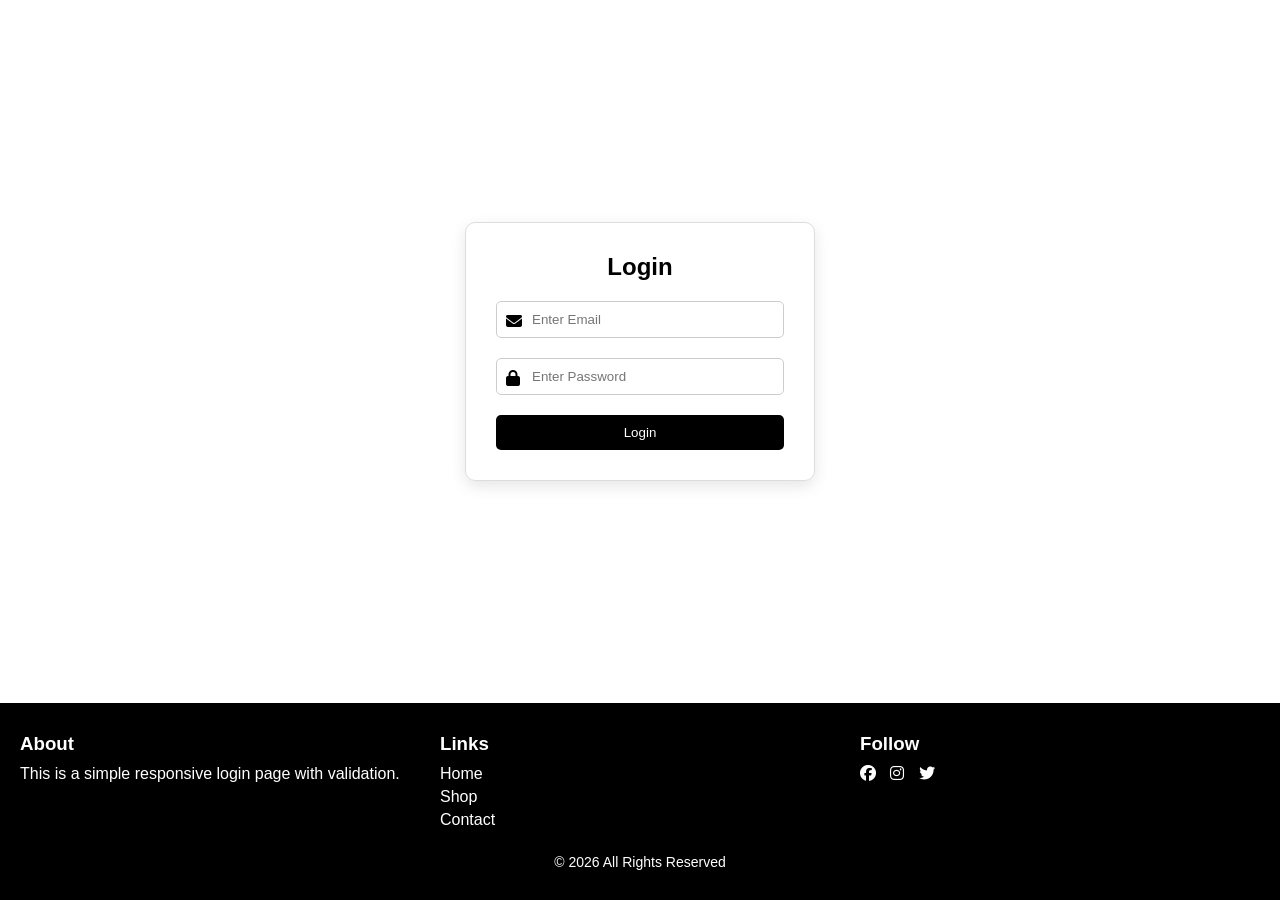
<file: canteger.html>
<!DOCTYPE html>
<html lang="en">
<head>
    <meta charset="UTF-8">
    <meta name="viewport" content="width=device-width, initial-scale=1.0">
    <title>Login Form</title>
    <style>
/* RESET */
* {
    margin: 0;
    padding: 0;
    box-sizing: border-box;
    font-family: Arial;
}

/* BODY */
body {
    display: flex;
    flex-direction: column;
    min-height: 100vh;
}

/* FORM CONTAINER */
.form-container {
    flex: 1;
    display: flex;
    justify-content: center;
    align-items: center;
    padding: 20px;
}

/* FORM */
form {
    width: 100%;
    max-width: 350px;
    padding: 30px;
    border: 1px solid #ddd;
    border-radius: 10px;
    box-shadow: 0 5px 15px rgba(0,0,0,0.1);
}

form h2 {
    text-align: center;
    margin-bottom: 20px;
}

/* INPUT BOX */
.input-box {
    position: relative;
    margin-bottom: 20px;
}

.input-box i {
    position: absolute;
    left: 10px;
    top: 12px;
}

.input-box input {
    width: 100%;
    padding: 10px 10px 10px 35px;
    border: 1px solid #ccc;
    border-radius: 5px;
}

.input-box small {
    color: red;
    font-size: 12px;
}

/* BUTTON */
button {
    width: 100%;
    padding: 10px;
    border: none;
    background: black;
    color: white;
    border-radius: 5px;
    cursor: pointer;
}

/* FOOTER */
footer {
    background: black;
    color: white;
    padding: 30px 20px;
}

.footer-container {
    display: flex;
    justify-content: space-between;
    flex-wrap: wrap;
    gap: 20px;
}

.footer-box {
    flex: 1 1 200px;
}

.footer-box h3 {
    margin-bottom: 10px;
}

.footer-box a {
    display: block;
    color: white;
    text-decoration: none;
    margin: 5px 0;
}

.footer-box i {
    margin-right: 10px;
    cursor: pointer;
}

.copy {
    text-align: center;
    margin-top: 20px;
    font-size: 14px;
}

/* RESPONSIVE */
@media (max-width: 768px) {
    .footer-container {
        flex-direction: column;
        text-align: center;
    }
}
    </style>
    <!-- Font Awesome -->
    <link rel="stylesheet" href="https://cdnjs.cloudflare.com/ajax/libs/font-awesome/6.5.0/css/all.min.css">
</head>
<body>

    <!-- FORM -->
    <div class="form-container">
        <form id="loginForm">
            <h2>Login</h2>

            <!-- Email -->
            <div class="input-box">
                <i class="fa fa-envelope"></i>
                <input type="text" id="email" placeholder="Enter Email">
                <small id="emailError"></small>
            </div>

            <!-- Password -->
            <div class="input-box">
                <i class="fa fa-lock"></i>
                <input type="password" id="password" placeholder="Enter Password">
                <small id="passwordError"></small>
            </div>

            <button type="submit">Login</button>
        </form>
    </div>

    <!-- FOOTER -->
    <footer>
        <div class="footer-container">

            <div class="footer-box">
                <h3>About</h3>
                <p>This is a simple responsive login page with validation.</p>
            </div>

            <div class="footer-box">
                <h3>Links</h3>
                <a href="#">Home</a>
                <a href="#">Shop</a>
                <a href="#">Contact</a>
            </div>

            <div class="footer-box">
                <h3>Follow</h3>
                <i class="fab fa-facebook"></i>
                <i class="fab fa-instagram"></i>
                <i class="fab fa-twitter"></i>
            </div>

        </div>

        <p class="copy">© 2026 All Rights Reserved</p>
    </footer>

    <script>
      document.getElementById("loginForm").addEventListener("submit", function(e) {
    e.preventDefault();

    let email = document.getElementById("email").value;
    let password = document.getElementById("password").value;

    let emailError = document.getElementById("emailError");
    let passwordError = document.getElementById("passwordError");

    let valid = true;

    // Email validation
    if (email === "") {
        emailError.innerText = "Email is required";
        valid = false;
    } else if (!email.includes("@")) {
        emailError.innerText = "Enter valid email";
        valid = false;
    } else {
        emailError.innerText = "";
    }

    // Password validation
    if (password === "") {
        passwordError.innerText = "Password is required";
        valid = false;
    } else if (password.length < 6) {
        passwordError.innerText = "Minimum 6 characters";
        valid = false;
    } else {
        passwordError.innerText = "";
    }

    // Success
    if (valid) {
        alert("Login Successful ✅");
    }
});
    </script>
</body>
</html>
</file>
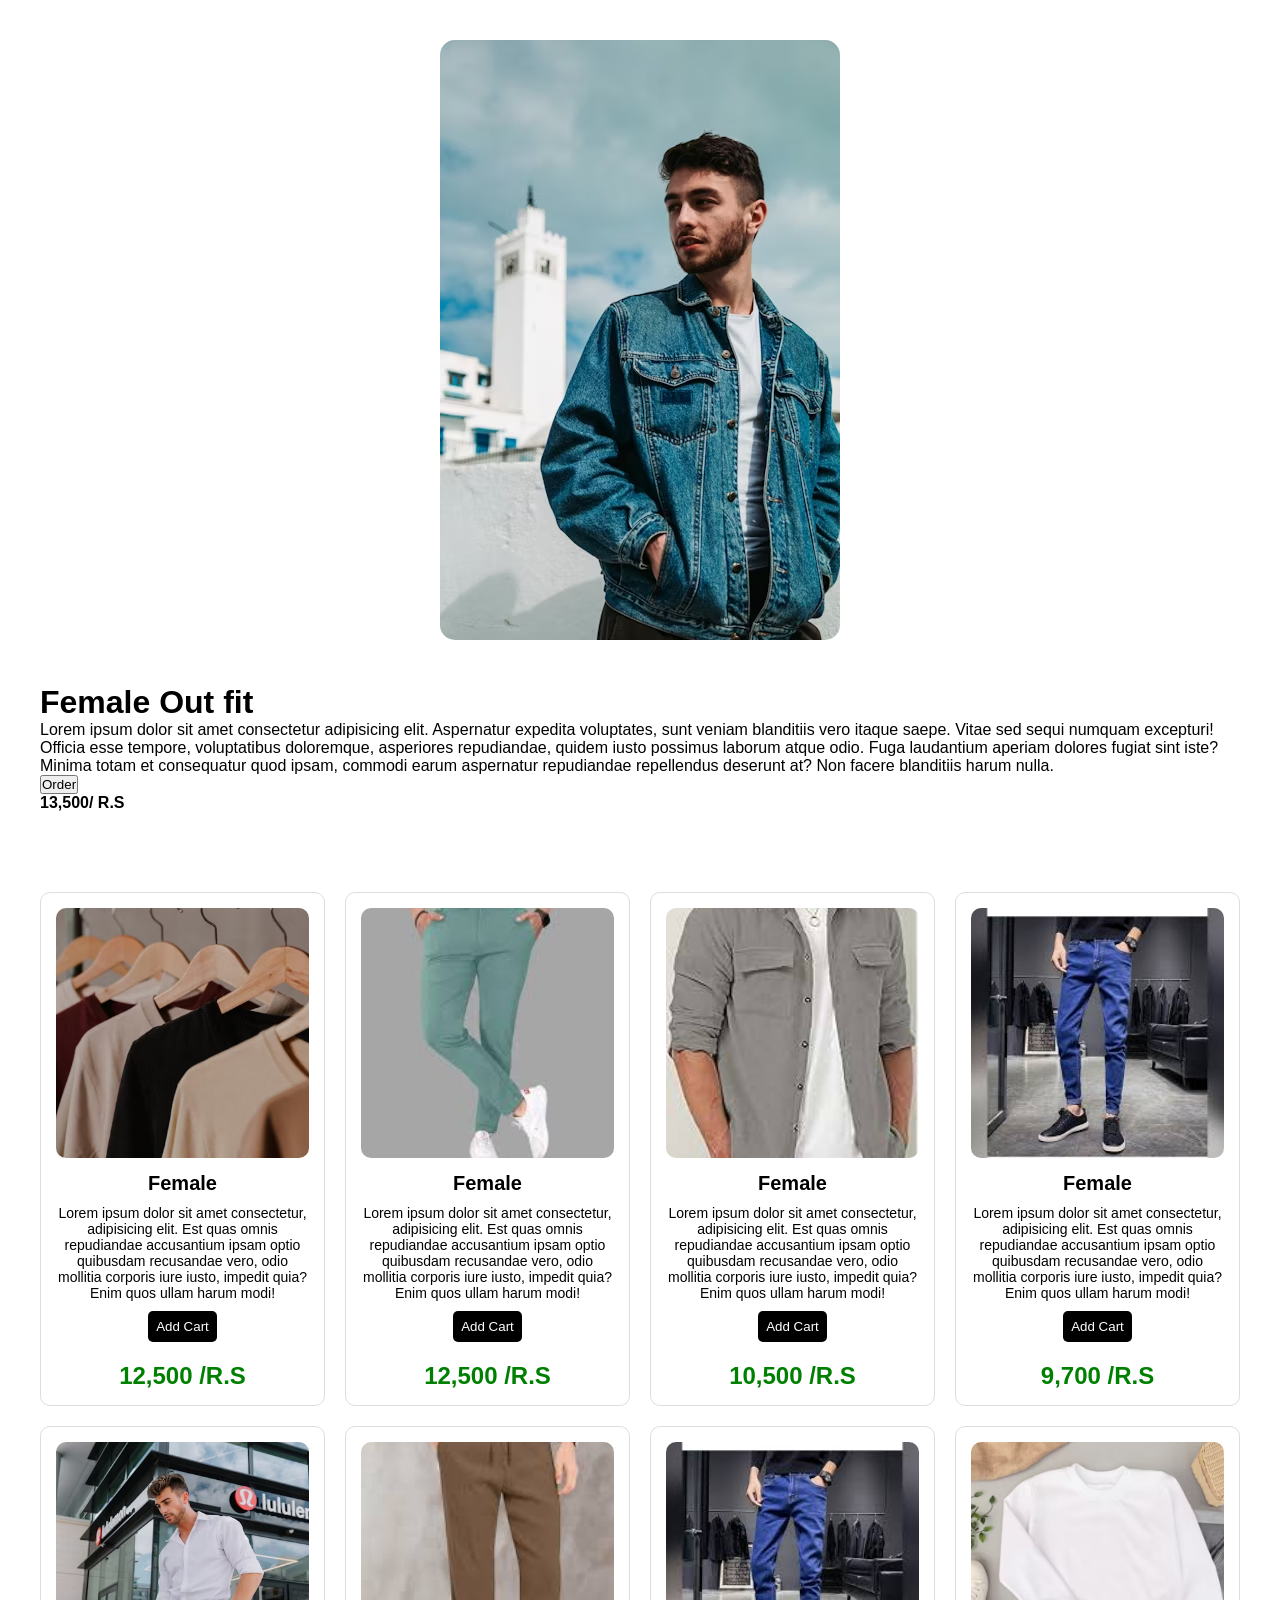
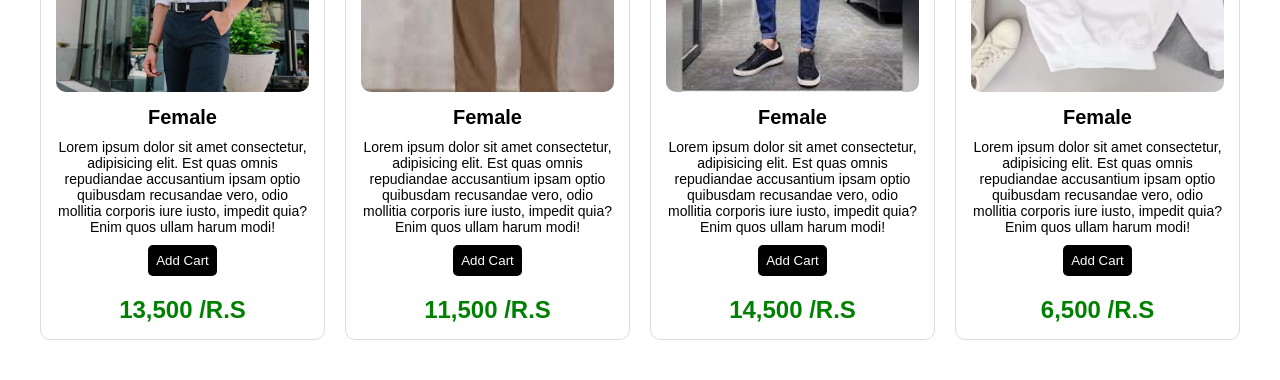
<file: maleadd.html>
<!DOCTYPE html>
<html lang="en">
<head>
    <meta charset="UTF-8">
    <meta name="viewport" content="width=device-width, initial-scale=1.0">
    <title>Document</title>
    <link rel="stylesheet" href="maleadd.css">
</head>
<body>
    <div class="container">
        <div class="container-body">
            <img src="img/Male impot.avif" alt="">
        </div>
        <div class="conatiner-outfit">
            <h1>Female Out fit</h1>
            <P>Lorem ipsum dolor sit amet consectetur adipisicing elit. Aspernatur expedita voluptates, sunt veniam blanditiis vero itaque saepe. Vitae sed sequi numquam excepturi! Officia esse tempore, voluptatibus doloremque, asperiores repudiandae, quidem iusto possimus laborum atque odio. Fuga laudantium aperiam dolores fugiat sint iste? Minima totam et consequatur quod ipsam, commodi earum aspernatur repudiandae repellendus deserunt at? Non facere blanditiis harum nulla.</P>
           
            <h3><i class="fa-duotone fa-regular fa-star" style="--fa-primary-color: rgb(255, 212, 59); --fa-secondary-color: rgb(255, 212, 59);"></i><i class="fa-duotone fa-regular fa-star" style="--fa-primary-color: rgb(255, 212, 59); --fa-secondary-color: rgb(255, 212, 59);"></i><i class="fa-duotone fa-regular fa-star" style="--fa-primary-color: rgb(255, 212, 59); --fa-secondary-color: rgb(255, 212, 59);"></i><i class="fa-duotone fa-regular fa-star" style="--fa-primary-color: rgb(255, 212, 59); --fa-secondary-color: rgb(255, 212, 59);"></i></h3>
            <button onclick="toggle()">Order </button>
            <H4>13,500/ R.S</H4>
        </div>
    </div>

     <div class="male-card">

            <div class="male-body">
                    <img src="img/maleshirt2.avif" alt="">
                    <h1>Female</h1>
                    <P>Lorem ipsum dolor sit amet consectetur, adipisicing elit. Est quas omnis repudiandae accusantium ipsam optio quibusdam recusandae vero, odio mollitia corporis iure iusto, impedit quia? Enim quos ullam harum modi!</P>
                <div class="male-star">
                      <a href="Addcart.html"><button onclick="toggle()">Add Cart</button></a>
                      <h3><i class="fa-duotone fa-regular fa-star" style="--fa-primary-color: rgb(255, 212, 59); --fa-secondary-color: rgb(255, 212, 59);"></i><i class="fa-duotone fa-regular fa-star" style="--fa-primary-color: rgb(255, 212, 59); --fa-secondary-color: rgb(255, 212, 59);"></i><i class="fa-duotone fa-regular fa-star" style="--fa-primary-color: rgb(255, 212, 59); --fa-secondary-color: rgb(255, 212, 59);"></i><i class="fa-duotone fa-regular fa-star" style="--fa-primary-color: rgb(255, 212, 59); --fa-secondary-color: rgb(255, 212, 59);"></i></h3>
                        <h2>12,500 /R.S</h2>
              </div>
            </div>

            <div class="male-body">
                    <img src="img/pant shirt.jpg" alt="">
                    <h1>Female</h1>
                    <P>Lorem ipsum dolor sit amet consectetur, adipisicing elit. Est quas omnis repudiandae accusantium ipsam optio quibusdam recusandae vero, odio mollitia corporis iure iusto, impedit quia? Enim quos ullam harum modi!</P>
                <div class="male-star">
                      <a href="Addcart.html"><button onclick="toggle()">Add Cart</button></a>
                      <h3><i class="fa-duotone fa-regular fa-star" style="--fa-primary-color: rgb(255, 212, 59); --fa-secondary-color: rgb(255, 212, 59);"></i><i class="fa-duotone fa-regular fa-star" style="--fa-primary-color: rgb(255, 212, 59); --fa-secondary-color: rgb(255, 212, 59);"></i><i class="fa-duotone fa-regular fa-star" style="--fa-primary-color: rgb(255, 212, 59); --fa-secondary-color: rgb(255, 212, 59);"></i><i class="fa-duotone fa-regular fa-star" style="--fa-primary-color: rgb(255, 212, 59); --fa-secondary-color: rgb(255, 212, 59);"></i></h3>
                        <h2>12,500 /R.S</h2>
              </div>
            </div>

            <div class="male-body">
                    <img src="img/male shirt3.jpg" alt="">
                    <h1>Female</h1>
                    <P>Lorem ipsum dolor sit amet consectetur, adipisicing elit. Est quas omnis repudiandae accusantium ipsam optio quibusdam recusandae vero, odio mollitia corporis iure iusto, impedit quia? Enim quos ullam harum modi!</P>
                <div class="male-star">
                      <a href="Addcart.html"><button onclick="toggle()">Add Cart</button></a>
                      <h3><i class="fa-duotone fa-regular fa-star" style="--fa-primary-color: rgb(255, 212, 59); --fa-secondary-color: rgb(255, 212, 59);"></i><i class="fa-duotone fa-regular fa-star" style="--fa-primary-color: rgb(255, 212, 59); --fa-secondary-color: rgb(255, 212, 59);"></i><i class="fa-duotone fa-regular fa-star" style="--fa-primary-color: rgb(255, 212, 59); --fa-secondary-color: rgb(255, 212, 59);"></i><i class="fa-duotone fa-regular fa-star" style="--fa-primary-color: rgb(255, 212, 59); --fa-secondary-color: rgb(255, 212, 59);"></i></h3>
                        <h2>10,500 /R.S</h2>
              </div>
            </div>

            <div class="male-body">
                    <img src="img/male pant.jpg" alt="">
                    <h1>Female</h1>
                    <P>Lorem ipsum dolor sit amet consectetur, adipisicing elit. Est quas omnis repudiandae accusantium ipsam optio quibusdam recusandae vero, odio mollitia corporis iure iusto, impedit quia? Enim quos ullam harum modi!</P>
                <div class="male-star">
                      <a href="Addcart.html"><button onclick="toggle()">Add Cart</button></a>
                      <h3><i class="fa-duotone fa-regular fa-star" style="--fa-primary-color: rgb(255, 212, 59); --fa-secondary-color: rgb(255, 212, 59);"></i><i class="fa-duotone fa-regular fa-star" style="--fa-primary-color: rgb(255, 212, 59); --fa-secondary-color: rgb(255, 212, 59);"></i><i class="fa-duotone fa-regular fa-star" style="--fa-primary-color: rgb(255, 212, 59); --fa-secondary-color: rgb(255, 212, 59);"></i><i class="fa-duotone fa-regular fa-star" style="--fa-primary-color: rgb(255, 212, 59); --fa-secondary-color: rgb(255, 212, 59);"></i></h3>
                        <h2>9,700 /R.S</h2>
              </div>
            </div>

            <div class="male-body">
                    <img src="img/male Dress.avif" alt="">
                    <h1>Female</h1>
                    <P>Lorem ipsum dolor sit amet consectetur, adipisicing elit. Est quas omnis repudiandae accusantium ipsam optio quibusdam recusandae vero, odio mollitia corporis iure iusto, impedit quia? Enim quos ullam harum modi!</P>
                <div class="male-star">
                      <a href="Addcart.html"><button onclick="toggle()">Add Cart</button></a>
                      <h3><i class="fa-duotone fa-regular fa-star" style="--fa-primary-color: rgb(255, 212, 59); --fa-secondary-color: rgb(255, 212, 59);"></i><i class="fa-duotone fa-regular fa-star" style="--fa-primary-color: rgb(255, 212, 59); --fa-secondary-color: rgb(255, 212, 59);"></i><i class="fa-duotone fa-regular fa-star" style="--fa-primary-color: rgb(255, 212, 59); --fa-secondary-color: rgb(255, 212, 59);"></i><i class="fa-duotone fa-regular fa-star" style="--fa-primary-color: rgb(255, 212, 59); --fa-secondary-color: rgb(255, 212, 59);"></i></h3>
                        <h2>13,500 /R.S</h2>
              </div>
            </div>

            <div class="male-body">
                    <img src="img/pant shirt4.jpg" alt="">
                    <h1>Female</h1>
                    <P>Lorem ipsum dolor sit amet consectetur, adipisicing elit. Est quas omnis repudiandae accusantium ipsam optio quibusdam recusandae vero, odio mollitia corporis iure iusto, impedit quia? Enim quos ullam harum modi!</P>
                <div class="male-star">
                      <a href="Addcart.html"><button onclick="toggle()">Add Cart</button></a>
                      <h3><i class="fa-duotone fa-regular fa-star" style="--fa-primary-color: rgb(255, 212, 59); --fa-secondary-color: rgb(255, 212, 59);"></i><i class="fa-duotone fa-regular fa-star" style="--fa-primary-color: rgb(255, 212, 59); --fa-secondary-color: rgb(255, 212, 59);"></i><i class="fa-duotone fa-regular fa-star" style="--fa-primary-color: rgb(255, 212, 59); --fa-secondary-color: rgb(255, 212, 59);"></i><i class="fa-duotone fa-regular fa-star" style="--fa-primary-color: rgb(255, 212, 59); --fa-secondary-color: rgb(255, 212, 59);"></i></h3>
                        <h2>11,500 /R.S</h2>
              </div>
            </div>

            <div class="male-body">
                    <img src="img/male pant.jpg" alt="">
                    <h1>Female</h1>
                    <P>Lorem ipsum dolor sit amet consectetur, adipisicing elit. Est quas omnis repudiandae accusantium ipsam optio quibusdam recusandae vero, odio mollitia corporis iure iusto, impedit quia? Enim quos ullam harum modi!</P>
                <div class="male-star">
                      <a href="Addcart.html"><button onclick="toggle()">Add Cart</button></a>
                      <h3><i class="fa-duotone fa-regular fa-star" style="--fa-primary-color: rgb(255, 212, 59); --fa-secondary-color: rgb(255, 212, 59);"></i><i class="fa-duotone fa-regular fa-star" style="--fa-primary-color: rgb(255, 212, 59); --fa-secondary-color: rgb(255, 212, 59);"></i><i class="fa-duotone fa-regular fa-star" style="--fa-primary-color: rgb(255, 212, 59); --fa-secondary-color: rgb(255, 212, 59);"></i><i class="fa-duotone fa-regular fa-star" style="--fa-primary-color: rgb(255, 212, 59); --fa-secondary-color: rgb(255, 212, 59);"></i></h3>
                        <h2>14,500 /R.S</h2>
              </div>
            </div>

            <div class="male-body">
                    <img src="img/male shirt1.avif" alt="">
                    <h1>Female</h1>
                    <P>Lorem ipsum dolor sit amet consectetur, adipisicing elit. Est quas omnis repudiandae accusantium ipsam optio quibusdam recusandae vero, odio mollitia corporis iure iusto, impedit quia? Enim quos ullam harum modi!</P>
                <div class="male-star">
                      <a href="Addcart.html"><button onclick="toggle()">Add Cart</button></a>
                      <h3><i class="fa-duotone fa-regular fa-star" style="--fa-primary-color: rgb(255, 212, 59); --fa-secondary-color: rgb(255, 212, 59);"></i><i class="fa-duotone fa-regular fa-star" style="--fa-primary-color: rgb(255, 212, 59); --fa-secondary-color: rgb(255, 212, 59);"></i><i class="fa-duotone fa-regular fa-star" style="--fa-primary-color: rgb(255, 212, 59); --fa-secondary-color: rgb(255, 212, 59);"></i><i class="fa-duotone fa-regular fa-star" style="--fa-primary-color: rgb(255, 212, 59); --fa-secondary-color: rgb(255, 212, 59);"></i></h3>
                        <h2>6,500 /R.S</h2>
              </div>
            </div>

     </div>

     <script>
        function toggle() {
            let address = (prompt("Enter you Adress? province, city, socity"))
            address = alert("your order confrim")
        }
    </script>
</body>
</html>
</file>
<file: maleadd.css>
/* Reset */
* {
    margin: 0;
    padding: 0;
    box-sizing: border-box;
}

body {
    font-family: Arial, sans-serif;
}

/* ---------- Main Container ---------- */
.container {
    display: flex;
    align-items: center;
    justify-content: center;
    gap: 40px;
    padding: 40px;
    flex-wrap: wrap;
}

.container-body img {
    width: 100%;
    max-width: 400px;
    border-radius: 15px;
}

/* ---------- Outfit Text ---------- */
.container-outfit {
    max-width: 500px;
}

.container-outfit h1 {
    font-size: 28px;
    margin-bottom: 10px;
}

.container-outfit p {
    margin-bottom: 15px;
    line-height: 1.5;
}

.container-outfit button {
    padding: 10px 20px;
    border: none;
    background: black;
    color: white;
    cursor: pointer;
    border-radius: 5px;
}

.container-outfit h4 {
    margin-top: 10px;
    color: green;
}

/* ---------- Cards Section ---------- */
.male-card {
    display: grid;
    grid-template-columns: repeat(auto-fit, minmax(250px, 1fr));
    gap: 20px;
    padding: 40px;
}

/* ---------- Card ---------- */
.male-body {
    border: 1px solid #ddd;
    padding: 15px;
    border-radius: 10px;
    text-align: center;
    transition: 0.3s;
}

.male-body:hover {
    transform: translateY(-5px);
}

.male-body img {
    width: 100%;
    height: 250px;
    object-fit: cover;
    border-radius: 10px;
}

.male-body h1 {
    font-size: 20px;
    margin: 10px 0;
}

.male-body p {
    font-size: 14px;
    margin-bottom: 10px;
}

/* ---------- Star + Button ---------- */
.male-star {
    display: flex;
    flex-direction: column;
    gap: 10px;
}

.male-star button {
    padding: 8px;
    border: none;
    background: black;
    color: white;
    cursor: pointer;
    border-radius: 5px;
}

.male-star h2 {
    color: green;
}

/* ---------- Responsive ---------- */
@media (max-width: 768px) {
    .container {
        flex-direction: column;
        text-align: center;
    }

    .container-outfit {
        max-width: 100%;
    }
}
</file>
